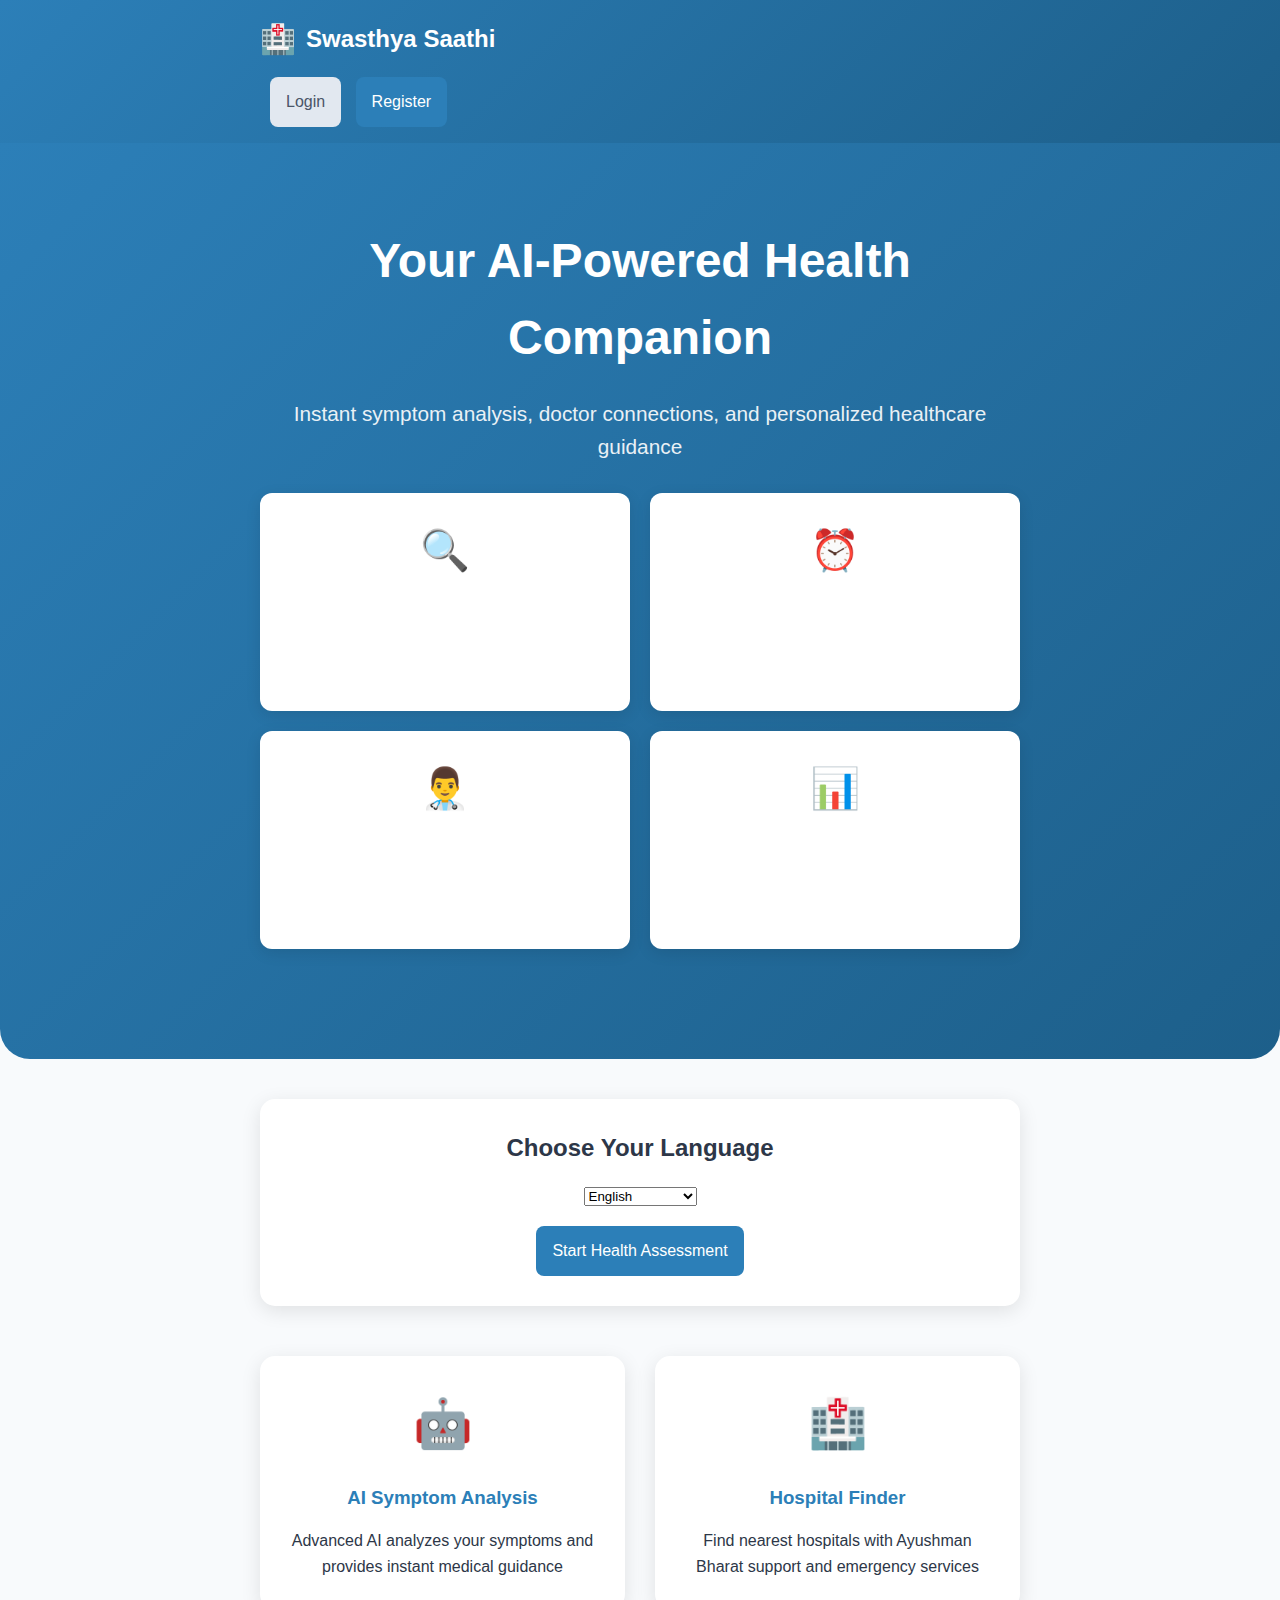
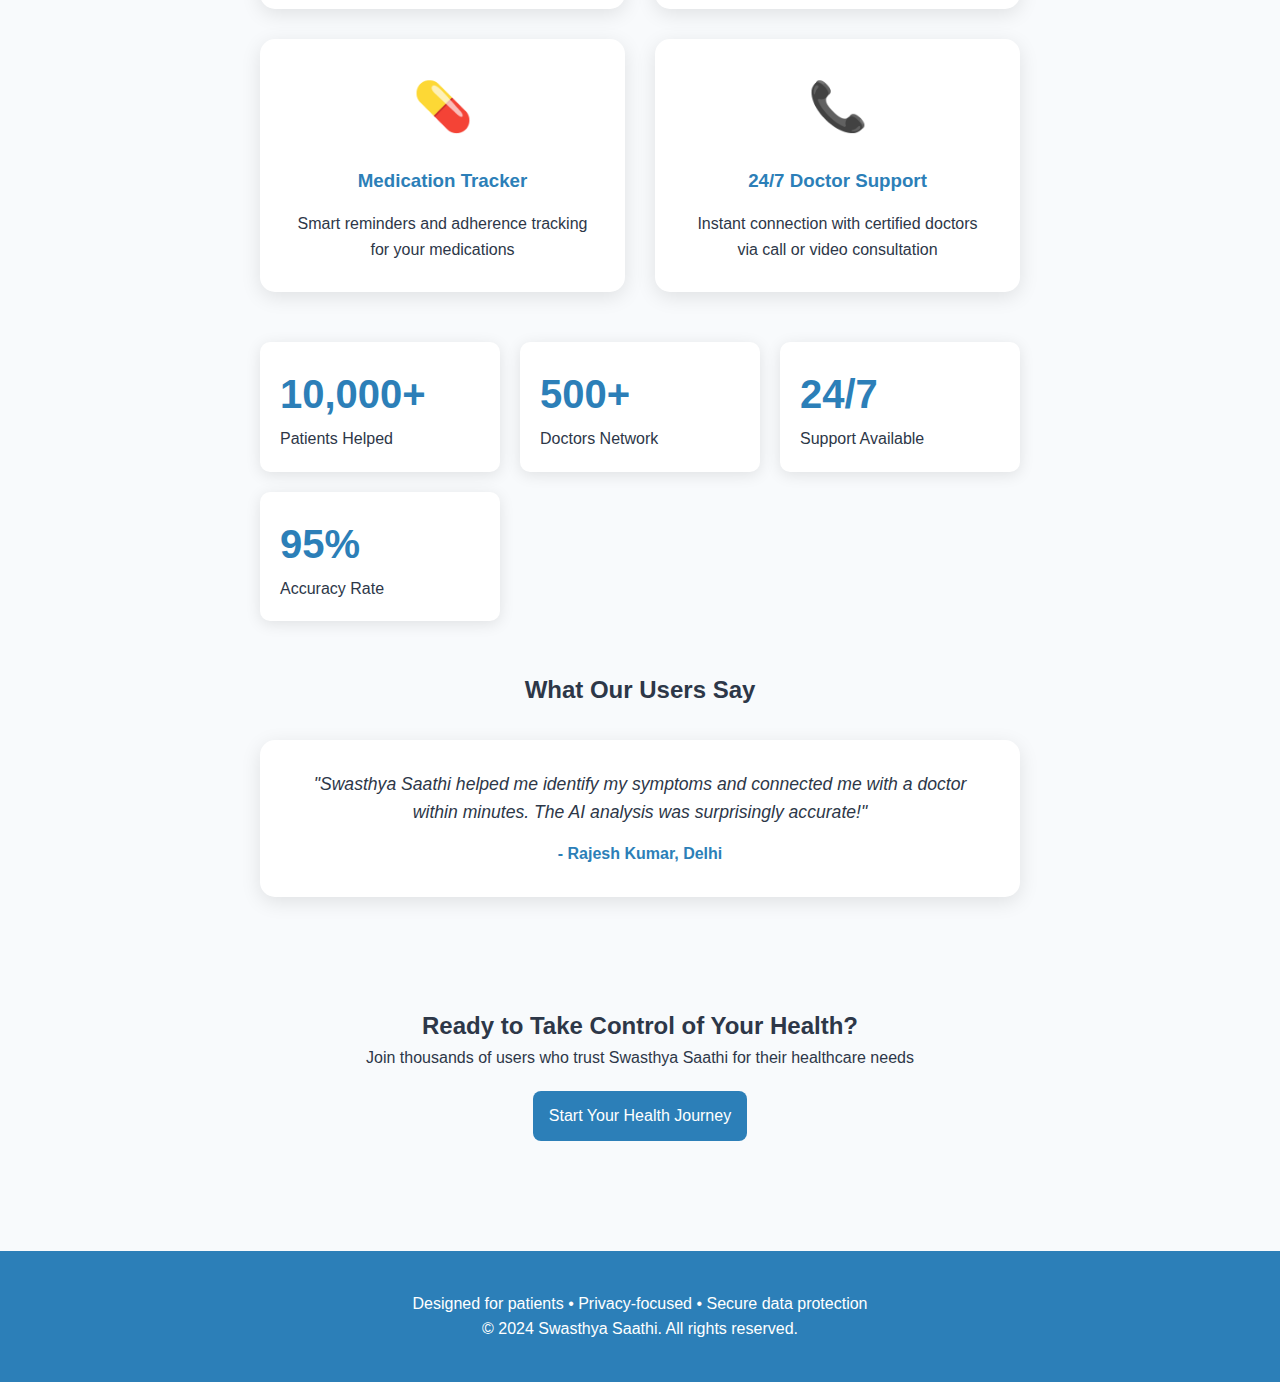
<file: frontend/index.html>
<!DOCTYPE html>
<html lang="en">
<head>
    <meta charset="UTF-8">
    <meta name="viewport" content="width=device-width, initial-scale=1.0">
    <title>Swasthya Saathi - AI Healthcare Assistant</title>
    <link rel="stylesheet" href="css/style.css">
    <style>
        /* Additional Styles for Landing Page */
        .hero {
            background: linear-gradient(135deg, #2c7fb8 0%, #1d5f8a 100%);
            color: white;
            padding: 80px 0;
            text-align: center;
            border-radius: 0 0 30px 30px;
            margin-bottom: 40px;
        }
        
        .hero h1 {
            font-size: 3rem;
            margin-bottom: 20px;
            font-weight: 700;
        }
        
        .hero p {
            font-size: 1.3rem;
            margin-bottom: 30px;
            opacity: 0.9;
        }
        
        .features {
            display: grid;
            grid-template-columns: repeat(auto-fit, minmax(300px, 1fr));
            gap: 30px;
            margin: 50px 0;
        }
        
        .feature-card {
            background: white;
            padding: 30px;
            border-radius: 15px;
            box-shadow: 0 5px 20px rgba(0,0,0,0.1);
            text-align: center;
            transition: transform 0.3s;
        }
        
        .feature-card:hover {
            transform: translateY(-5px);
        }
        
        .feature-icon {
            font-size: 3rem;
            margin-bottom: 20px;
        }
        
        .feature-card h3 {
            color: #2c7fb8;
            margin-bottom: 15px;
        }
        
        .cta-section {
            background: #f8fafc;
            padding: 60px 0;
            text-align: center;
            border-radius: 20px;
            margin: 50px 0;
        }
        
        .stats {
            display: grid;
            grid-template-columns: repeat(auto-fit, minmax(200px, 1fr));
            gap: 20px;
            margin: 40px 0;
        }
        
        .stat-card {
            background: white;
            padding: 20px;
            border-radius: 10px;
            box-shadow: 0 3px 15px rgba(0,0,0,0.1);
        }
        
        .stat-number {
            font-size: 2.5rem;
            font-weight: bold;
            color: #2c7fb8;
        }
        
        .user-actions {
            display: grid;
            grid-template-columns: repeat(auto-fit, minmax(250px, 1fr));
            gap: 20px;
            margin: 30px 0;
        }
        
        .action-card {
            background: white;
            padding: 25px;
            border-radius: 12px;
            box-shadow: 0 4px 15px rgba(0,0,0,0.1);
            text-align: center;
            cursor: pointer;
            transition: all 0.3s;
        }
        
        .action-card:hover {
            background: #2c7fb8;
            color: white;
            transform: translateY(-3px);
        }
        
        .action-card:hover h4 {
            color: white;
        }
        
        .action-icon {
            font-size: 2.5rem;
            margin-bottom: 15px;
        }
        
        .language-selector {
            background: white;
            padding: 30px;
            border-radius: 15px;
            box-shadow: 0 5px 20px rgba(0,0,0,0.1);
            margin: 30px 0;
        }
        
        .testimonial {
            background: white;
            padding: 30px;
            border-radius: 15px;
            box-shadow: 0 5px 20px rgba(0,0,0,0.1);
            margin: 20px 0;
            text-align: center;
        }
        
        .testimonial-text {
            font-style: italic;
            font-size: 1.1rem;
            margin-bottom: 15px;
        }
        
        .user-info {
            font-weight: bold;
            color: #2c7fb8;
        }
    </style>
</head>
<body>
    <header>
        <div class="container">
            <div class="logo">
                <span class="logo-icon">🏥</span>
                <span>Swasthya Saathi</span>
            </div>
            <nav style="margin-top: 15px;">
                <button onclick="showLogin()" class="btn secondary-btn" style="margin: 0 10px;">Login</button>
                <button onclick="showRegister()" class="btn primary-btn">Register</button>
            </nav>
        </div>
    </header>

    <section class="hero">
        <div class="container">
            <h1>Your AI-Powered Health Companion</h1>
            <p>Instant symptom analysis, doctor connections, and personalized healthcare guidance</p>
            <div class="user-actions">
                <div class="action-card" onclick="startSymptomCheck()">
                    <div class="action-icon">🔍</div>
                    <h4>Symptom Checker</h4>
                    <p>AI-powered symptom analysis</p>
                </div>
                <div class="action-card" onclick="showMedicationReminder()">
                    <div class="action-icon">⏰</div>
                    <h4>Medication Reminder</h4>
                    <p>Never miss your medicine</p>
                </div>
                <div class="action-card" onclick="showDoctorConsult()">
                    <div class="action-icon">👨‍⚕️</div>
                    <h4>Doctor Consultation</h4>
                    <p>Connect with healthcare experts</p>
                </div>
                <div class="action-card" onclick="showDashboard()">
                    <div class="action-icon" onclick="showDashboard()">📊</div>
                    <h4>Health Dashboard</h4>
                    <p>Track your medical history</p>
                </div>
            </div>
        </div>
    </section>

    <div class="container">
        <!-- Language Selection -->
        <section class="language-selector">
            <h2 style="text-align: center; margin-bottom: 20px;">Choose Your Language</h2>
            <select id="languageSelect" style="margin: 0 auto 20px; display: block; max-width: 300px;">
                <option value="en">English</option>
                <option value="hi">Hindi (हिन्दी)</option>
                <option value="ta">Tamil (தமிழ்)</option>
                <option value="te">Telugu (తెలుగు)</option>
                <option value="bn">Bengali (বাংলা)</option>
            </select>
            <button class="btn primary-btn" id="startBtn" style="margin: 0 auto; display: block; max-width: 300px;">
                Start Health Assessment
            </button>
        </section>

        <!-- Features Section -->
        <section class="features">
            <div class="feature-card">
                <div class="feature-icon">🤖</div>
                <h3>AI Symptom Analysis</h3>
                <p>Advanced AI analyzes your symptoms and provides instant medical guidance</p>
            </div>
            <div class="feature-card">
                <div class="feature-icon">🏥</div>
                <h3>Hospital Finder</h3>
                <p>Find nearest hospitals with Ayushman Bharat support and emergency services</p>
            </div>
            <div class="feature-card">
                <div class="feature-icon">💊</div>
                <h3>Medication Tracker</h3>
                <p>Smart reminders and adherence tracking for your medications</p>
            </div>
            <div class="feature-card">
                <div class="feature-icon">📞</div>
                <h3>24/7 Doctor Support</h3>
                <p>Instant connection with certified doctors via call or video consultation</p>
            </div>
        </section>

        <!-- Statistics -->
        <div class="stats">
            <div class="stat-card">
                <div class="stat-number">10,000+</div>
                <div>Patients Helped</div>
            </div>
            <div class="stat-card">
                <div class="stat-number">500+</div>
                <div>Doctors Network</div>
            </div>
            <div class="stat-card">
                <div class="stat-number">24/7</div>
                <div>Support Available</div>
            </div>
            <div class="stat-card">
                <div class="stat-number">95%</div>
                <div>Accuracy Rate</div>
            </div>
        </div>

        <!-- Testimonials -->
        <h2 style="text-align: center; margin: 50px 0 30px;">What Our Users Say</h2>
        <div class="testimonial">
            <div class="testimonial-text">
                "Swasthya Saathi helped me identify my symptoms and connected me with a doctor within minutes. The AI analysis was surprisingly accurate!"
            </div>
            <div class="user-info">- Rajesh Kumar, Delhi</div>
        </div>

        <!-- CTA Section -->
        <section class="cta-section">
            <h2>Ready to Take Control of Your Health?</h2>
            <p>Join thousands of users who trust Swasthya Saathi for their healthcare needs</p>
            <button class="btn primary-btn" onclick="startSymptomCheck()" style="margin-top: 20px;">
                Start Your Health Journey
            </button>
        </section>
    </div>

    <!-- Medication Reminder Modal -->
<div id="medicationModal" class="modal hidden">
    <div class="modal-content">
        <span class="close" onclick="closeModal('medicationModal')">&times;</span>
        <h2>💊 Medication Reminder Setup</h2>
        <p style="color: #666; margin-bottom: 20px;">Set reminders and receive SMS notifications</p>
        
        <div id="medicationForm">
            <!-- Medicine Details -->
            <div class="form-section">
                <h4>Medicine Details</h4>
                <input type="text" id="medName" placeholder="Medicine Name (e.g., Paracetamol)" class="form-input" required>
                <input type="text" id="medDosage" placeholder="Dosage (e.g., 500mg, 1 tablet)" class="form-input" required>
                <select id="medFrequency" class="form-input" required>
                    <option value="">Select Frequency</option>
                    <option value="once_daily">Once Daily</option>
                    <option value="twice_daily">Twice Daily (Morning & Evening)</option>
                    <option value="thrice_daily">Thrice Daily (Morning, Afternoon, Evening)</option>
                    <option value="weekly">Weekly</option>
                    <option value="custom">Custom Schedule</option>
                </select>
                
                <div id="timeInputs">
                    <!-- Time inputs will be dynamically added based on frequency -->
                </div>
            </div>

            <!-- Phone Numbers for Notifications -->
            <div class="form-section">
                <h4>📱 SMS Notification Numbers</h4>
                <p style="font-size: 0.9rem; color: #666; margin-bottom: 10px;">
                    We'll send reminder SMS to these numbers
                </p>
                
                <input type="tel" id="patientPhone" placeholder="Your phone number (+91XXXXXXXXXX)" class="form-input" required>
                <input type="tel" id="guardianPhone" placeholder="Parent/Guardian phone number (optional)" class="form-input">
                
                <div style="display: flex; align-items: center; margin: 10px 0;">
                    <input type="checkbox" id="sendTestSms" style="margin-right: 10px;">
                    <label for="sendTestSms">Send test SMS now to verify</label>
                </div>
            </div>

            <button onclick="setMedicationReminder()" class="btn primary-btn" style="width: 100%; margin-top: 20px;">
                💊 Set Reminder & Enable SMS
            </button>
        </div>
        
        <div id="activeReminders" style="margin-top: 30px;"></div>
    </div>
</div>
    <!-- Login Modal -->
    <div id="loginModal" class="modal hidden">
        <div class="modal-content">
            <span class="close" onclick="closeModal('loginModal')">&times;</span>
            <h2>🔐 Login to Your Account</h2>
            <input type="email" id="loginEmail" placeholder="Email" class="form-input">
            <input type="password" id="loginPassword" placeholder="Password" class="form-input">
            <button onclick="loginUser()" class="btn primary-btn">Login</button>
            <p style="text-align: center; margin-top: 15px;">
                Don't have an account? <a href="#" onclick="showRegister()" style="color: #2c7fb8;">Register here</a>
            </p>
        </div>
    </div>

    <!-- Register Modal -->
    <div id="registerModal" class="modal hidden">
        <div class="modal-content">
            <span class="close" onclick="closeModal('registerModal')">&times;</span>
            <h2>👤 Create New Account</h2>
            <input type="text" id="regName" placeholder="Full Name" class="form-input">
            <input type="email" id="regEmail" placeholder="Email" class="form-input">
            <input type="tel" id="regPhone" placeholder="Phone Number" class="form-input">
            <input type="password" id="regPassword" placeholder="Password" class="form-input">
            <input type="password" id="regConfirmPassword" placeholder="Confirm Password" class="form-input">
            <button onclick="registerUser()" class="btn primary-btn">Create Account</button>
        </div>
    </div>

    <footer style="text-align: center; padding: 40px 0; background: #2c7fb8; color: white; margin-top: 50px;">
        <div class="container">
            <p>Designed for patients • Privacy-focused • Secure data protection</p>
            <p>© 2024 Swasthya Saathi. All rights reserved.</p>
        </div>
    </footer>

    <script>
        // Language and Navigation
        document.getElementById('startBtn').addEventListener('click', function() {
            const selectedLanguage = document.getElementById('languageSelect').value;
            localStorage.setItem('preferredLanguage', selectedLanguage);
            window.location.href = 'symptoms.html';
        });

        function startSymptomCheck() {
            const selectedLanguage = document.getElementById('languageSelect').value;
            localStorage.setItem('preferredLanguage', selectedLanguage);
            window.location.href = 'symptoms.html';
        }

        // Modal Functions
        function showMedicationReminder() {
            document.getElementById('medicationModal').classList.remove('hidden');
            loadActiveReminders();
        }

        function showLogin() {
            document.getElementById('loginModal').classList.remove('hidden');
        }

        function showRegister() {
            document.getElementById('registerModal').classList.remove('hidden');
        }

        function closeModal(modalId) {
    const modal = document.getElementById(modalId);
    if (modal) {
        modal.classList.add('hidden');
        // Optional: Remove modal from DOM after hiding
        setTimeout(() => {
            if (modal.parentElement) {
                modal.remove();
            }
        }, 300);
    }
}

        function showDoctorConsult() {
            alert('Doctor consultation feature will be available after login.');
            showLogin();
        }

        function showHealthRecords() {
            alert('Health dashboard will be available after login.');
            showLogin();
        }

        // Enhanced medication reminder functions
function setupMedicationForm() {
    const frequencySelect = document.getElementById('medFrequency');
    const timeInputs = document.getElementById('timeInputs');
    
    frequencySelect.addEventListener('change', function() {
        updateTimeInputs(this.value);
    });
    
    // Initialize with default time inputs
    updateTimeInputs('once_daily');
}

function updateTimeInputs(frequency) {
    const timeInputs = document.getElementById('timeInputs');
    let html = '<h4>⏰ Reminder Times</h4>';
    
    switch(frequency) {
        case 'once_daily':
            html += `
                <input type="time" id="medTime1" class="form-input" value="09:00" required>
            `;
            break;
        case 'twice_daily':
            html += `
                <div class="time-input-group">
                    <input type="time" id="medTime1" class="form-input" value="09:00" placeholder="Morning time" required>
                </div>
                <div class="time-input-group">
                    <input type="time" id="medTime2" class="form-input" value="21:00" placeholder="Evening time" required>
                </div>
            `;
            break;
        case 'thrice_daily':
            html += `
                <div class="time-input-group">
                    <input type="time" id="medTime1" class="form-input" value="08:00" placeholder="Morning time" required>
                </div>
                <div class="time-input-group">
                    <input type="time" id="medTime2" class="form-input" value="14:00" placeholder="Afternoon time" required>
                </div>
                <div class="time-input-group">
                    <input type="time" id="medTime3" class="form-input" value="20:00" placeholder="Evening time" required>
                </div>
            `;
            break;
        case 'weekly':
            html += `
                <select id="medDay" class="form-input" required>
                    <option value="monday">Monday</option>
                    <option value="tuesday">Tuesday</option>
                    <option value="wednesday">Wednesday</option>
                    <option value="thursday">Thursday</option>
                    <option value="friday">Friday</option>
                    <option value="saturday">Saturday</option>
                    <option value="sunday">Sunday</option>
                </select>
                <input type="time" id="medTime1" class="form-input" value="09:00" required>
            `;
            break;
    }
    
    timeInputs.innerHTML = html;
}

async function setMedicationReminder() {
    const name = document.getElementById('medName').value;
    const dosage = document.getElementById('medDosage').value;
    const frequency = document.getElementById('medFrequency').value;
    const patientPhone = document.getElementById('patientPhone').value;
    const guardianPhone = document.getElementById('guardianPhone').value;
    const sendTestSms = document.getElementById('sendTestSms').checked;

    // Basic validation
    if (!name || !dosage || !frequency || !patientPhone) {
        alert('Please fill all required fields');
        return;
    }

    // Phone validation
    if (!isValidPhoneNumber(patientPhone)) {
        alert('Please enter a valid phone number (include country code, e.g., +91XXXXXXXXXX)');
        return;
    }

    if (guardianPhone && !isValidPhoneNumber(guardianPhone)) {
        alert('Please enter a valid guardian phone number');
        return;
    }

    // Get times based on frequency
    const times = getReminderTimes(frequency);

    const reminder = {
        id: Date.now(),
        name,
        dosage,
        frequency,
        times,
        patientPhone: formatPhoneNumber(patientPhone),
        guardianPhone: guardianPhone ? formatPhoneNumber(guardianPhone) : null,
        active: true
    };

    try {
        // ✅ FIXED: Get existing array and push new reminder
        let reminders = JSON.parse(localStorage.getItem('medicationReminders') || '[]');
        reminders.push(reminder); // This should work now
        localStorage.setItem('medicationReminders', JSON.stringify(reminders)); // Store the array

        // Send test SMS if requested
        if (sendTestSms) {
            await sendTestReminderSMS(reminder);
        }

        // Show success message
        showReminderSuccess(reminder);
        
        // Reload reminders list
        loadActiveReminders();
        
        // Clear form
        document.getElementById('medName').value = '';
        document.getElementById('medDosage').value = '';
        document.getElementById('patientPhone').value = '';
        document.getElementById('guardianPhone').value = '';
        document.getElementById('sendTestSms').checked = false;
        updateTimeInputs('once_daily');
        
    } catch (error) {
        console.error('Error details:', error);
        alert('Error setting reminder: ' + error.message);
    }
}
function getReminderTimes(frequency) {
    const times = [];
    
    switch(frequency) {
        case 'once_daily':
            times.push(document.getElementById('medTime1').value);
            break;
        case 'twice_daily':
            times.push(document.getElementById('medTime1').value);
            times.push(document.getElementById('medTime2').value);
            break;
        case 'thrice_daily':
            times.push(document.getElementById('medTime1').value);
            times.push(document.getElementById('medTime2').value);
            times.push(document.getElementById('medTime3').value);
            break;
        case 'weekly':
            const day = document.getElementById('medDay').value;
            const time = document.getElementById('medTime1').value;
            times.push(`${day} at ${time}`);
            break;
    }
    
    return times;
}
const BACKEND_URL = 'http://localhost:5000'; // Make sure this matches your Flask server

async function sendSMS(phoneNumber, message) {
    try {
        console.log(`📱 Attempting to send SMS to: ${phoneNumber}`);
        console.log(`💬 Message: ${message}`);
        
        const response = await fetch(`${BACKEND_URL}/api/send-sms`, {
            method: 'POST',
            headers: {
                'Content-Type': 'application/json',
            },
            body: JSON.stringify({
                to: phoneNumber,
                message: message
            })
        });

        if (!response.ok) {
            throw new Error(`HTTP error! status: ${response.status}`);
        }

        const result = await response.json();
        console.log('📱 SMS API Response:', result);
        
        if (result.success) {
            if (result.demo_mode) {
                console.log('📱 Demo mode - SMS would be sent to:', phoneNumber);
                // Show demo success message
                alert(`📱 Demo: SMS would be sent to ${phoneNumber}\n\nMessage: ${message}`);
            } else {
                console.log(`✅ Real SMS sent to ${phoneNumber}`);
            }
            return true;
        } else {
            console.log('❌ SMS failed:', result.error);
            // Even if SMS fails, we'll consider it successful for demo
            alert(`📱 Demo: SMS would be sent to ${phoneNumber}\n\nMessage: ${message}`);
            return true;
        }
    } catch (error) {
        console.log('❌ SMS sending error:', error);
        // For demo purposes, show what would happen
        alert(`📱 Demo: SMS would be sent to ${phoneNumber}\n\nMessage: ${message}`);
        return true;
    }
}

// Add the missing sendTestReminderSMS function
async function sendTestReminderSMS(reminder) {
    const message = `💊 Swasthya Saathi Test: Reminder set for ${reminder.name} (${reminder.dosage}) ${getFrequencyText(reminder.frequency)} at ${reminder.times.join(', ')}. This is a test message.`;
    
    console.log('🔄 Sending test reminder SMS...');
    
    // Send to patient
    await sendSMS(reminder.patientPhone, message);
    
    // Send to guardian if provided
    if (reminder.guardianPhone) {
        const guardianMessage = `👨‍👩‍👧‍👦 Swasthya Saathi: You are registered as guardian for medication reminders. ${reminder.name} reminders will be sent at ${reminder.times.join(', ')}.`;
        await sendSMS(reminder.guardianPhone, guardianMessage);
    }
    
    console.log('✅ Test reminder SMS process completed');
}
function getFrequencyText(frequency) {
    const frequencyMap = {
        'once_daily': 'once daily',
        'twice_daily': 'twice daily',
        'thrice_daily': 'thrice daily',
        'weekly': 'weekly'
    };
    return frequencyMap[frequency] || frequency;
}

function showReminderSuccess(reminder) {
    const successHTML = `
        <div class="phone-number-display">
            <h4>✅ Reminder Set Successfully!</h4>
            <p><strong>Medicine:</strong> ${reminder.name} - ${reminder.dosage}</p>
            <p><strong>Schedule:</strong> ${getFrequencyText(reminder.frequency)} at ${reminder.times.join(', ')}</p>
            <p><strong>SMS will be sent to:</strong></p>
            <ul>
                <li>📱 Patient: ${reminder.patientPhone}</li>
                ${reminder.guardianPhone ? `<li>👨‍👩‍👧‍👦 Guardian: ${reminder.guardianPhone}</li>` : ''}
            </ul>
        </div>
    `;
    
    // Show success message
    alert('Medication reminder set successfully! SMS notifications are enabled.');
    
    // You can also display this in the modal if preferred
    document.getElementById('activeReminders').insertAdjacentHTML('afterbegin', successHTML);
}

// Utility functions
function isValidPhoneNumber(phone) {
    // Basic international phone validation
    const phoneRegex = /^\+[1-9]\d{1,14}$/;
    return phoneRegex.test(phone);
}

function formatPhoneNumber(phone) {
    // Ensure phone starts with +
    return phone.startsWith('+') ? phone : `+${phone.replace(/\D/g, '')}`;
}

// Updated loadActiveReminders function
function loadActiveReminders() {
    const reminders = JSON.parse(localStorage.getItem('medicationReminders') || '[]');
    const container = document.getElementById('activeReminders');
    
    console.log('Loading reminders:', reminders); // Debug log
    
    if (!Array.isArray(reminders) || reminders.length === 0) {
        container.innerHTML = '<p>No active reminders. Set your first reminder above!</p>';
        return;
    }

    container.innerHTML = '<h3>💊 Active Reminders:</h3>' + reminders.map(reminder => `
        <div class="reminder-item" style="border: 1px solid #ddd; padding: 15px; margin: 10px 0; border-radius: 5px; background: white;">
            <strong>${reminder.name}</strong> - ${reminder.dosage}<br>
            <small>${getFrequencyText(reminder.frequency)} at ${reminder.times.join(', ')}</small><br>
            <small>📱 Patient: ${reminder.patientPhone}</small>
            ${reminder.guardianPhone ? `<br><small>👨‍👩‍👧‍👦 Guardian: ${reminder.guardianPhone}</small>` : ''}
            <div style="margin-top: 10px;">
                <button onclick="sendTestReminder(${reminder.id})" class="action-btn call-btn" style="padding: 5px 10px; font-size: 0.8rem;">
                    📱 Test SMS
                </button>
                <button onclick="deleteReminder(${reminder.id})" class="action-btn emergency-btn" style="padding: 5px 10px; font-size: 0.8rem; background: #e74c3c;">
                    🗑️ Delete
                </button>
            </div>
        </div>
    `).join('');
}
// Test function for specific reminder
async function sendTestReminder(reminderId) {
    const reminders = JSON.parse(localStorage.getItem('medicationReminders') || '[]');
    const reminder = reminders.find(r => r.id === reminderId);
    
    if (reminder) {
        await sendTestReminderSMS(reminder);
        alert('Test SMS sent to both numbers!');
    }
}

// Initialize form when modal opens
function showMedicationReminder() {
    document.getElementById('medicationModal').classList.remove('hidden');
    setupMedicationForm();
    loadActiveReminders();
}
        // Enhanced Authentication Functions
function loginUser() {
    const email = document.getElementById('loginEmail').value;
    const password = document.getElementById('loginPassword').value;
    
    if (email && password) {
        // Store user data
        localStorage.setItem('userLoggedIn', 'true');
        localStorage.setItem('userEmail', email);
        localStorage.setItem('userName', email.split('@')[0]); // Use email prefix as name
        
        // Update UI
        updateUserInterface();
        
        alert('Login successful! Welcome back.');
        closeModal('loginModal');
        
        // Clear form
        document.getElementById('loginEmail').value = '';
        document.getElementById('loginPassword').value = '';
    } else {
        alert('Please enter email and password');
    }
}

function registerUser() {
    const name = document.getElementById('regName').value;
    const email = document.getElementById('regEmail').value;
    const phone = document.getElementById('regPhone').value;
    const password = document.getElementById('regPassword').value;
    const confirmPassword = document.getElementById('regConfirmPassword').value;
    
    if (password !== confirmPassword) {
        alert('Passwords do not match');
        return;
    }
    
    if (name && email && phone && password) {
        // Store user data
        localStorage.setItem('userLoggedIn', 'true');
        localStorage.setItem('userEmail', email);
        localStorage.setItem('userName', name);
        localStorage.setItem('userPhone', phone);
        
        // Update UI
        updateUserInterface();
        
        alert('Registration successful! Welcome to Swasthya Saathi.');
        closeModal('registerModal');
        
        // Clear form
        document.getElementById('regName').value = '';
        document.getElementById('regEmail').value = '';
        document.getElementById('regPhone').value = '';
        document.getElementById('regPassword').value = '';
        document.getElementById('regConfirmPassword').value = '';
    } else {
        alert('Please fill all fields');
    }
}

// Function to update UI based on login status
function updateUserInterface() {
    const nav = document.querySelector('nav');
    const userName = localStorage.getItem('userName') || 'User';
    
    if (localStorage.getItem('userLoggedIn') === 'true') {
        nav.innerHTML = `
            <span style="color: white; margin-right: 15px;">Welcome, ${userName}!</span>
            <button onclick="showDashboard()" class="btn primary-btn" style="margin: 0 5px;">Dashboard</button>
            <button onclick="logout()" class="btn secondary-btn" style="margin: 0 5px;">Logout</button>
        `;
    } else {
        nav.innerHTML = `
            <button onclick="showLogin()" class="btn secondary-btn" style="margin: 0 10px;">Login</button>
            <button onclick="showRegister()" class="btn primary-btn">Register</button>
        `;
    }
}

// Check login status when page loads
document.addEventListener('DOMContentLoaded', function() {
    updateUserInterface();
});

function showDashboard() {
    if (localStorage.getItem('userLoggedIn') !== 'true') {
        alert('Please login to access your dashboard.');
        showLogin();
        return;
    }
    
    // Create a simple dashboard modal
    const dashboardHTML = `
        <div class="modal" id="dashboardModal">
            <div class="modal-content large"> <!-- Added 'large' class -->
                <span class="close" onclick="closeModal('dashboardModal')">&times;</span>
                <h2>👤 Your Health Dashboard</h2>
                <p>Welcome back, ${localStorage.getItem('userName') || 'User'}!</p>
                
                <div class="dashboard-stats" style="display: grid; grid-template-columns: repeat(auto-fit, minmax(150px, 1fr)); gap: 15px; margin: 20px 0;">
                    <div class="stat-card" style="background: #e3f2fd; padding: 15px; border-radius: 10px; text-align: center;">
                        <div style="font-size: 2rem;">📊</div>
                        <div style="font-weight: bold;">Health Reports</div>
                        <div style="font-size: 0.9rem; color: #666;">View your history</div>
                    </div>
                    <div class="stat-card" style="background: #e8f5e8; padding: 15px; border-radius: 10px; text-align: center;">
                        <div style="font-size: 2rem;">💊</div>
                        <div style="font-weight: bold;">Medication</div>
                        <div style="font-size: 0.9rem; color: #666;">Manage reminders</div>
                    </div>
                    <div class="stat-card" style="background: #fff3e0; padding: 15px; border-radius: 10px; text-align: center;">
                        <div style="font-size: 2rem;">👨‍⚕️</div>
                        <div style="font-weight: bold;">Consultations</div>
                        <div style="font-size: 0.9rem; color: #666;">Doctor visits</div>
                    </div>
                    <div class="stat-card" style="background: #fce4ec; padding: 15px; border-radius: 10px; text-align: center;">
                        <div style="font-size: 2rem;">🏥</div>
                        <div style="font-weight: bold;">Hospitals</div>
                        <div style="font-size: 0.9rem; color: #666;">Saved locations</div>
                    </div>
                </div>
                
                <div class="dashboard-sections">
                    <!-- Recent Activity -->
                    <div class="dashboard-section" style="background: #f8fafc; padding: 20px; border-radius: 10px; margin: 15px 0;">
                        <h3>📈 Recent Health Activity</h3>
                        <div id="recentActivity">
                            <p>No recent activity yet. Start by analyzing your symptoms!</p>
                        </div>
                    </div>
                    
                    <!-- Quick Actions -->
                    <div class="dashboard-section" style="background: #f8fafc; padding: 20px; border-radius: 10px; margin: 15px 0;">
                        <h3>⚡ Quick Actions</h3>
                        <div style="display: grid; grid-template-columns: repeat(auto-fit, minmax(200px, 1fr)); gap: 10px;">
                            <button onclick="startSymptomCheck(); closeModal('dashboardModal');" class="btn primary-btn" style="padding: 10px;">
                                🔍 Symptom Check
                            </button>
                            <button onclick="showMedicationReminder(); closeModal('dashboardModal');" class="btn primary-btn" style="padding: 10px;">
                                💊 Set Reminder
                            </button>
                            <button onclick="showDoctorConsult(); closeModal('dashboardModal');" class="btn primary-btn" style="padding: 10px;">
                                👨‍⚕️ Consult Doctor
                            </button>
                            <button onclick="showHealthRecords(); closeModal('dashboardModal');" class="btn primary-btn" style="padding: 10px;">
    📋 Health Records
</button>
                        </div>
                    </div>
                    
                    <!-- Medication Reminders -->
                    <div class="dashboard-section" style="background: #f8fafc; padding: 20px; border-radius: 10px; margin: 15px 0;">
                        <h3>⏰ Active Medication Reminders</h3>
                        <div id="dashboardReminders">
                            <!-- Will be populated by loadDashboardReminders -->
                        </div>
                    </div>
                </div>
            </div>
        </div>
    `;
    
    // Remove existing dashboard modal if any
    const existingModal = document.getElementById('dashboardModal');
    if (existingModal) {
        existingModal.remove();
    }
    
    // Add new modal to body
    document.body.insertAdjacentHTML('beforeend', dashboardHTML);
    
    // Load dashboard data
    loadDashboardReminders();
    loadRecentActivity();
    
    // Show the modal
    document.getElementById('dashboardModal').classList.remove('hidden');
}

function showDoctorConsult() {
    if (localStorage.getItem('userLoggedIn') !== 'true') {
        alert('Please login to book doctor consultation.');
        showLogin();
        return;
    }
    
    const consultationHTML = `
        <div class="modal" id="consultationModal">
            <div class="modal-content" style="max-width: 600px;">
                <span class="close" onclick="closeModal('consultationModal')">&times;</span>
                <h2>👨‍⚕️ Book Doctor Consultation</h2>
                <p>Hello ${localStorage.getItem('userName')}, choose your consultation type:</p>
                
                <div style="display: grid; gap: 15px; margin: 20px 0;">
                    <div class="consultation-option" style="border: 2px solid #2c7fb8; padding: 20px; border-radius: 10px; text-align: center; cursor: pointer;" 
                         onclick="bookConsultation('video')">
                        <div style="font-size: 3rem;">🎥</div>
                        <h3>Video Consultation</h3>
                        <p>Face-to-face online consultation</p>
                        <div style="color: #27ae60; font-weight: bold;">Available Now</div>
                    </div>
                    
                    <div class="consultation-option" style="border: 2px solid #2c7fb8; padding: 20px; border-radius: 10px; text-align: center; cursor: pointer;" 
                         onclick="bookConsultation('voice')">
                        <div style="font-size: 3rem;">📞</div>
                        <h3>Voice Call</h3>
                        <p>Telephone consultation with doctor</p>
                        <div style="color: #27ae60; font-weight: bold;">Available Now</div>
                    </div>
                    
                    <div class="consultation-option" style="border: 2px solid #2c7fb8; padding: 20px; border-radius: 10px; text-align: center; cursor: pointer;" 
                         onclick="bookConsultation('chat')">
                        <div style="font-size: 3rem;">💬</div>
                        <h3>Chat Consultation</h3>
                        <p>Text-based consultation</p>
                        <div style="color: #27ae60; font-weight: bold;">Available 24/7</div>
                    </div>
                </div>
            </div>
        </div>
    `;
    
    // Remove existing modal if any
    const existingModal = document.getElementById('consultationModal');
    if (existingModal) {
        existingModal.remove();
    }
    
    // Add new modal to body
    document.body.insertAdjacentHTML('beforeend', consultationHTML);
    document.getElementById('consultationModal').classList.remove('hidden');
}

function showHealthRecords() {
    if (localStorage.getItem('userLoggedIn') !== 'true') {
        alert('Please login to view health records.');
        showLogin();
        return;
    }
    
    alert(`🏥 Health Records for ${localStorage.getItem('userName')}\n\nThis would show:\n- Medical history\n- Previous consultations\n- Lab reports\n- Prescriptions\n\nFeature coming soon!`);
}

function bookConsultation(type) {
    const consultationTypes = {
        'video': 'Video Consultation',
        'voice': 'Voice Call', 
        'chat': 'Chat Consultation'
    };
    
    alert(`✅ ${consultationTypes[type]} Booked!\n\nYou will receive a confirmation SMS shortly.\nA doctor will connect with you within 15 minutes.`);
    closeModal('consultationModal');
}

// Dashboard data loading functions
function loadDashboardReminders() {
    const reminders = JSON.parse(localStorage.getItem('medicationReminders') || '[]');
    const container = document.getElementById('dashboardReminders');
    
    if (reminders.length === 0) {
        container.innerHTML = '<p>No active medication reminders. <button onclick="showMedicationReminder(); closeModal(\'dashboardModal\');" style="background: none; border: none; color: #2c7fb8; cursor: pointer; text-decoration: underline;">Set your first reminder</button></p>';
        return;
    }
    
    container.innerHTML = reminders.slice(0, 3).map(reminder => `
        <div style="background: white; padding: 10px; margin: 5px 0; border-radius: 5px; border-left: 4px solid #2c7fb8;">
            <strong>${reminder.name}</strong> - ${reminder.dosage}<br>
            <small>${getFrequencyText(reminder.frequency)} at ${reminder.times.join(', ')}</small>
        </div>
    `).join('');
    
    if (reminders.length > 3) {
        container.innerHTML += `<p style="text-align: center; margin-top: 10px;"><button onclick="showMedicationReminder(); closeModal('dashboardModal');" class="btn secondary-btn" style="padding: 5px 10px; font-size: 0.8rem;">View All (${reminders.length})</button></p>`;
    }
}

function loadRecentActivity() {
    const triageResult = localStorage.getItem('triageResult');
    const container = document.getElementById('recentActivity');
    
    if (triageResult) {
        const data = JSON.parse(triageResult);
        container.innerHTML = `
            <div style="background: white; padding: 15px; border-radius: 8px;">
                <strong>Last Symptom Check:</strong> ${new Date().toLocaleDateString()}<br>
                <strong>Severity:</strong> ${data.severity}<br>
                <strong>Condition:</strong> ${data.advice.split('.')[0]}<br>
                <button onclick="window.location.href='results.html'" class="btn primary-btn" style="padding: 5px 10px; font-size: 0.8rem; margin-top: 5px;">View Details</button>
            </div>
        `;
    }
}
    </script>

    <style>
        /* Modal Styles */
        .modal {
            position: fixed;
            z-index: 1000;
            left: 0;
            top: 0;
            width: 100%;
            height: 100%;
            background-color: rgba(0,0,0,0.5);
            display: flex;
            justify-content: center;
            align-items: center;
        }

        .modal-content {
            background: white;
            padding: 30px;
            border-radius: 15px;
            width: 90%;
            max-width: 500px;
            position: relative;
        }

        .close {
            position: absolute;
            right: 15px;
            top: 15px;
            font-size: 24px;
            cursor: pointer;
        }

        .form-input {
            width: 100%;
            padding: 12px;
            margin: 10px 0;
            border: 1px solid #ddd;
            border-radius: 5px;
            font-size: 1rem;
        }
    </style>
</body>
</html>
</file>
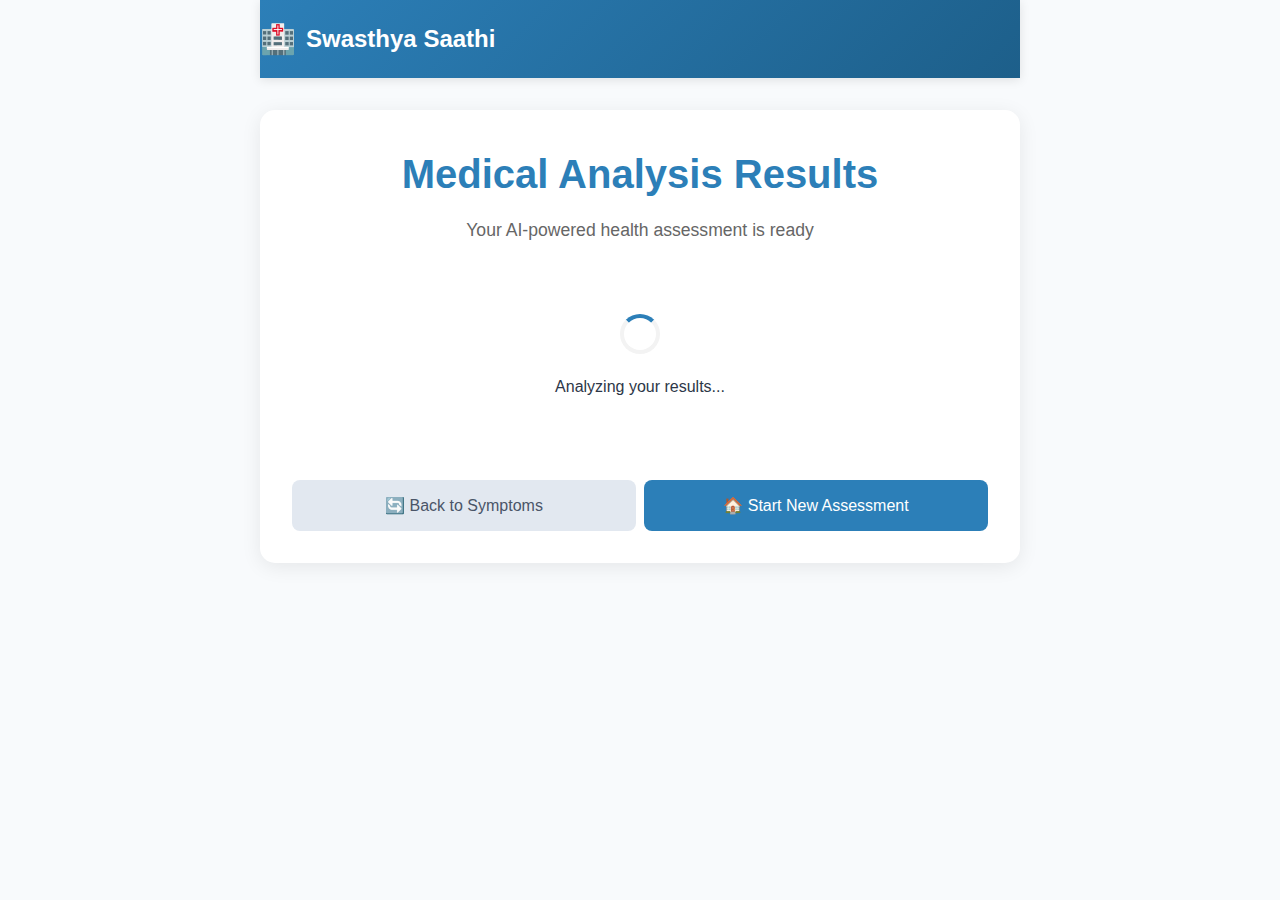
<file: frontend/results.html>
<!DOCTYPE html>
<html lang="en">
<head>
    <meta charset="UTF-8">
    <meta name="viewport" content="width=device-width, initial-scale=1.0">
    <title>Results - Swasthya Saathi</title>
    <link rel="stylesheet" href="css/style.css">
    <style>
        /* Enhanced Results Page Styles */
        .severity-emergency { 
            border-left-color: #e74c3c !important; 
            background: linear-gradient(135deg, #fdf2f2 0%, #fed7d7 100%) !important;
            border-radius: 12px;
            box-shadow: 0 4px 15px rgba(231, 76, 60, 0.1);
        }
        .severity-opd { 
            border-left-color: #f39c12 !important; 
            background: linear-gradient(135deg, #fef9f3 0%, #feebc8 100%) !important;
            border-radius: 12px;
            box-shadow: 0 4px 15px rgba(243, 156, 18, 0.1);
        }
        .severity-selfcare { 
            border-left-color: #27ae60 !important; 
            background: linear-gradient(135deg, #f3faf7 0%, #c6f6d5 100%) !important;
            border-radius: 12px;
            box-shadow: 0 4px 15px rgba(39, 174, 96, 0.1);
        }
        
        .results-header {
            text-align: center;
            margin-bottom: 30px;
        }
        
        .results-header h1 {
            color: #2c7fb8;
            font-size: 2.5rem;
            margin-bottom: 10px;
        }
        
        .results-header p {
            color: #666;
            font-size: 1.1rem;
        }
        
        .hospital-grid {
            display: grid;
            grid-template-columns: repeat(auto-fit, minmax(350px, 1fr));
            gap: 20px;
            margin: 25px 0;
        }
        
        .hospital-card {
            border: 1px solid #e2e8f0;
            padding: 20px;
            border-radius: 12px;
            background: white;
            box-shadow: 0 3px 10px rgba(0,0,0,0.08);
            transition: all 0.3s ease;
            position: relative;
        }
        
        .hospital-card:hover {
            transform: translateY(-5px);
            box-shadow: 0 8px 25px rgba(0,0,0,0.15);
        }
        
        .hospital-card h4 {
            color: #2c7fb8;
            margin-bottom: 12px;
            font-size: 1.3rem;
        }
        
        .hospital-badge {
            position: absolute;
            top: 15px;
            right: 15px;
            background: #2c7fb8;
            color: white;
            padding: 4px 8px;
            border-radius: 20px;
            font-size: 0.7rem;
            font-weight: bold;
        }
        
        .hospital-features {
            display: flex;
            gap: 10px;
            margin: 10px 0;
            flex-wrap: wrap;
        }
        
        .feature-tag {
            background: #e3f2fd;
            color: #1976d2;
            padding: 4px 8px;
            border-radius: 12px;
            font-size: 0.75rem;
            font-weight: 500;
        }
        
        .feature-tag.emergency {
            background: #ffebee;
            color: #c62828;
        }
        
        .feature-tag.ayushman {
            background: #e8f5e8;
            color: #2e7d32;
        }
        
        .action-buttons {
            display: flex;
            gap: 8px;
            margin-top: 15px;
            flex-wrap: wrap;
        }
        
        .action-btn {
            padding: 8px 16px;
            border: none;
            border-radius: 6px;
            cursor: pointer;
            font-size: 0.85rem;
            transition: all 0.3s;
            display: flex;
            align-items: center;
            gap: 5px;
            flex: 1;
            justify-content: center;
            min-width: 120px;
        }
        
        .call-btn {
            background: #27ae60;
            color: white;
        }
        
        .call-btn:hover {
            background: #219653;
            transform: translateY(-2px);
        }
        
        .direction-btn {
            background: #3498db;
            color: white;
        }
        
        .direction-btn:hover {
            background: #2980b9;
            transform: translateY(-2px);
        }
        
        .consult-btn {
            background: #9b59b6;
            color: white;
        }
        
        .consult-btn:hover {
            background: #8e44ad;
            transform: translateY(-2px);
        }
        
        .doctor-consultation {
            background: linear-gradient(135deg, #f8fafc 0%, #e3f2fd 100%);
            padding: 25px;
            border-radius: 15px;
            margin: 30px 0;
            border-left: 4px solid #9b59b6;
            box-shadow: 0 4px 15px rgba(0,0,0,0.1);
        }
        
        .online-doctors {
            display: grid;
            grid-template-columns: repeat(auto-fit, minmax(280px, 1fr));
            gap: 20px;
            margin-top: 20px;
        }
        
        .doctor-card {
            background: white;
            padding: 20px;
            border-radius: 12px;
            border: 1px solid #e2e8f0;
            text-align: center;
            transition: all 0.3s ease;
            box-shadow: 0 3px 10px rgba(0,0,0,0.08);
        }
        
        .doctor-card:hover {
            transform: translateY(-3px);
            box-shadow: 0 6px 20px rgba(0,0,0,0.12);
        }
        
        .specialty-tag {
            background: linear-gradient(135deg, #e1f5fe 0%, #b3e5fc 100%);
            color: #0277bd;
            padding: 6px 12px;
            border-radius: 20px;
            font-size: 0.8rem;
            margin: 8px 0;
            display: inline-block;
            font-weight: 600;
        }
        
        .doctor-rating {
            color: #f39c12;
            font-weight: bold;
            margin: 8px 0;
        }
        
        .ambulance-section {
            background: linear-gradient(135deg, #fff3e0 0%, #ffe0b2 100%);
            padding: 25px;
            border-radius: 15px;
            margin: 30px 0;
            border-left: 4px solid #ff9800;
            text-align: center;
            box-shadow: 0 4px 15px rgba(255, 152, 0, 0.2);
        }
        
        .emergency-btn {
            background: linear-gradient(135deg, #e74c3c 0%, #c0392b 100%);
            color: white;
            padding: 12px 24px;
            border: none;
            border-radius: 8px;
            font-size: 1rem;
            cursor: pointer;
            margin: 8px;
            transition: all 0.3s;
            display: inline-flex;
            align-items: center;
            gap: 8px;
        }
        
        .emergency-btn:hover {
            transform: translateY(-2px);
            box-shadow: 0 6px 20px rgba(231, 76, 60, 0.4);
        }
        
        .next-steps {
            background: linear-gradient(135deg, #f0f8ff 0%, #e3f2fd 100%);
            padding: 25px;
            border-radius: 15px;
            margin: 30px 0;
            border-left: 4px solid #2c7fb8;
        }
        
        .step-list {
            list-style: none;
            padding: 0;
        }
        
        .step-list li {
            padding: 10px 0;
            border-bottom: 1px solid #e3f2fd;
            display: flex;
            align-items: center;
            gap: 12px;
        }
        
        .step-list li:last-child {
            border-bottom: none;
        }
        
        .step-icon {
            background: #2c7fb8;
            color: white;
            width: 24px;
            height: 24px;
            border-radius: 50%;
            display: flex;
            align-items: center;
            justify-content: center;
            font-size: 0.8rem;
            flex-shrink: 0;
        }
        
        .loading-spinner {
            text-align: center;
            padding: 40px;
        }
        
        .spinner {
            border: 4px solid #f3f3f3;
            border-top: 4px solid #2c7fb8;
            border-radius: 50%;
            width: 40px;
            height: 40px;
            animation: spin 1s linear infinite;
            margin: 0 auto 20px;
        }
        
        @keyframes spin {
            0% { transform: rotate(0deg); }
            100% { transform: rotate(360deg); }
        }
        
        /* Responsive Design */
        @media (max-width: 768px) {
            .hospital-grid {
                grid-template-columns: 1fr;
            }
            
            .online-doctors {
                grid-template-columns: 1fr;
            }
            
            .action-buttons {
                flex-direction: column;
            }
            
            .action-btn {
                min-width: 100%;
            }
            
            .emergency-btn {
                display: block;
                width: 100%;
                margin: 5px 0;
            }
        }
    </style>
</head>
<body>
    <div class="container">
        <header>
            <div class="logo">
                <span class="logo-icon">🏥</span>
                <span>Swasthya Saathi</span>
            </div>
        </header>

        <main class="symptoms-container">
            <div class="results-header">
                <h1>Medical Analysis Results</h1>
                <p>Your AI-powered health assessment is ready</p>
            </div>
            
            <div id="resultsContent">
                <div class="loading-spinner">
                    <div class="spinner"></div>
                    <p>Analyzing your results...</p>
                </div>
            </div>
            
            <div class="action-buttons" style="margin-top: 40px; justify-content: center;">
                <button onclick="window.location.href='symptoms.html'" class="btn secondary-btn" style="min-width: 200px;">
                    🔄 Back to Symptoms
                </button>
                <button onclick="window.location.href='index.html'" class="btn primary-btn" style="min-width: 200px;">
                    🏠 Start New Assessment
                </button>
            </div>
        </main>
    </div>

    <script>
        // Enhanced hospital data with more variety
        const hospitalDatabase = [
            {
                id: 1,
                name: "AIIMS Delhi",
                type: "Government Super Specialty",
                address: "Ansari Nagar, New Delhi, Delhi 110029",
                lat: 28.5672,
                lng: 77.2100,
                phone: "+91-11-26588500",
                emergency_services: true,
                ayushman: true,
                distance_km: 2.1,
                specialties: ["Cardiology", "Neurology", "Emergency", "General Medicine"],
                beds: 2500,
                rating: 4.5
            },
            {
                id: 2,
                name: "Max Super Specialty Hospital",
                type: "Private Multi-specialty",
                address: "Press Enclave Road, Saket, New Delhi 110017",
                lat: 28.5275,
                lng: 77.2190,
                phone: "+91-11-26515050",
                emergency_services: true,
                ayushman: false,
                distance_km: 3.8,
                specialties: ["Cardiac Surgery", "Oncology", "Transplant", "Neurology"],
                beds: 500,
                rating: 4.6
            },
            {
                id: 3,
                name: "Community Health Center",
                type: "Government Primary Care",
                address: "Dwarka Sector 12, New Delhi 110075",
                lat: 28.5845,
                lng: 77.0490,
                phone: "+91-11-28052222",
                emergency_services: false,
                ayushman: true,
                distance_km: 5.2,
                specialties: ["General Medicine", "Basic Care", "Maternal Health"],
                beds: 50,
                rating: 3.8
            },
            {
                id: 4,
                name: "Apollo Hospital",
                type: "Private Multi-specialty",
                address: "Sarita Vihar, Delhi Mathura Road, New Delhi 110076",
                lat: 28.5310,
                lng: 77.2925,
                phone: "+91-11-26925858",
                emergency_services: true,
                ayushman: false,
                distance_km: 4.5,
                specialties: ["Multi-specialty", "Emergency", "Surgery"],
                beds: 695,
                rating: 4.4
            },
            {
                id: 5,
                name: "Safdarjung Hospital",
                type: "Government General",
                address: "Ansari Nagar East, New Delhi 110029",
                lat: 28.5685,
                lng: 77.2075,
                phone: "+91-11-26165060",
                emergency_services: true,
                ayushman: true,
                distance_km: 2.8,
                specialties: ["General Medicine", "Surgery", "Pediatrics", "Orthopedics"],
                beds: 1531,
                rating: 4.2
            },
            {
                id: 6,
                name: "Fortis Escorts Heart Institute",
                type: "Private Cardiac Specialty",
                address: "Okhla Road, New Delhi 110025",
                lat: 28.5500,
                lng: 77.2650,
                phone: "+91-11-26825000",
                emergency_services: true,
                ayushman: false,
                distance_km: 3.2,
                specialties: ["Cardiology", "Cardiac Surgery", "Emergency Care"],
                beds: 310,
                rating: 4.7
            },
            {
                id: 7,
                name: "Rural Health Clinic - Najafgarh",
                type: "Government Primary Care",
                address: "Najafgarh, New Delhi 110043",
                lat: 28.6092,
                lng: 76.9798,
                phone: "+91-11-28012234",
                emergency_services: false,
                ayushman: true,
                distance_km: 8.7,
                specialties: ["Primary Care", "Basic Health Services"],
                beds: 25,
                rating: 3.5
            },
            {
                id: 8,
                name: "Indraprastha Apollo Hospital",
                type: "Private Multi-specialty",
                address: "Sarita Vihar, New Delhi 110076",
                lat: 28.5350,
                lng: 77.2900,
                phone: "+91-11-26925858",
                emergency_services: true,
                ayushman: false,
                distance_km: 4.3,
                specialties: ["Multi-specialty", "Critical Care", "Transplant"],
                beds: 710,
                rating: 4.5
            }
        ];

        // Function to get random hospitals
        function getRandomHospitals(count = 4) {
            const shuffled = [...hospitalDatabase].sort(() => 0.5 - Math.random());
            return shuffled.slice(0, count);
        }

        document.addEventListener('DOMContentLoaded', function() {
    const results = localStorage.getItem('triageResult');
    const resultsContent = document.getElementById('resultsContent');
    
    // Simulate loading delay for better UX
    setTimeout(() => {
        if (results) {
            const data = JSON.parse(results);
            const randomHospitals = getRandomHospitals(4);
            
            // ✅ SAVE TO HISTORY - Add this line
            saveToTriageHistory(data);
            
                    
                    // Determine severity class
                    let severityClass = 'severity-selfcare';
                    let severityColor = '#27ae60';
                    let severityIcon = '✅';
                    
                    if (data.severity === 'Emergency') {
                        severityClass = 'severity-emergency';
                        severityColor = '#e74c3c';
                        severityIcon = '🚨';
                    } else if (data.severity === 'OPD Visit') {
                        severityClass = 'severity-opd';
                        severityColor = '#f39c12';
                        severityIcon = '⚠️';
                    }
                    
                    resultsContent.innerHTML = `
                        <!-- Severity Analysis -->
                        <div class="${severityClass}" style="padding: 25px; border-left: 4px solid; margin: 20px 0;">
                            <div style="display: flex; align-items: center; gap: 15px; margin-bottom: 15px;">
                                <div style="font-size: 2.5rem;">${severityIcon}</div>
                                <div>
                                    <h2 style="color: ${severityColor}; margin: 0; font-size: 1.8rem;">
                                        ${data.severity} Level
                                    </h2>
                                    <p style="color: #666; margin: 5px 0 0 0;">Based on your symptom analysis <br> (Disclaimer: This is just an advice not a doctor's prescription please consult doctor for any doubt.)</p>
                                </div>
                            </div>
                            <div style="background: white; padding: 20px; border-radius: 10px; margin-top: 15px;">
                                <h3 style="color: #2c7fb8; margin-bottom: 10px;">📋 Medical Assessment</h3>
                                <p style="margin: 10px 0; line-height: 1.6;"><strong>Medical Advice:</strong> ${data.advice}</p>
                                <p style="margin: 10px 0; line-height: 1.6;"><strong>Clinical Reasoning:</strong> ${data.reasoning}</p>
                            </div>
                        </div>

                        <!-- Emergency Actions -->
                        ${data.severity === 'Emergency' ? `
                            <div class="ambulance-section">
                                <h3 style="color: #e74c3c; margin-bottom: 15px;">🚨 Immediate Emergency Assistance Required</h3>
                                <p style="margin-bottom: 20px; font-size: 1.1rem;">Based on your symptoms, immediate medical attention is required. Please take action now.</p>
                                <div>
                                    <button class="emergency-btn" onclick="callEmergency('108')">
                                        🚑 Call Ambulance (108)
                                    </button>
                                    <button class="emergency-btn" onclick="callEmergency('102')">
                                        🚑 Emergency Ambulance (102)
                                    </button>
                                    <button class="emergency-btn" onclick="contactEmergencyContact()">
                                        📞 Emergency Contact
                                    </button>
                                </div>
                            </div>
                        ` : ''}

                        <!-- Nearby Hospitals -->
                        <div style="margin: 40px 0;">
                            <h3 style="color: #2c7fb8; margin-bottom: 10px;">🏥 Recommended Healthcare Facilities</h3>
                            <p style="color: #666; margin-bottom: 25px;">Based on your location and needs</p>
                            <div class="hospital-grid">
                                ${randomHospitals.map(hospital => `
                                    <div class="hospital-card">
                                        ${hospital.ayushman ? '<div class="hospital-badge">Ayushman</div>' : ''}
                                        <h4>${hospital.name}</h4>
                                        <p style="color: #666; margin: 5px 0; font-size: 0.9rem;">${hospital.type}</p>
                                        <p style="margin: 8px 0; font-size: 0.9rem;"><strong>📍</strong> ${hospital.address}</p>
                                        <p style="margin: 8px 0; font-size: 0.9rem;"><strong>📞</strong> ${hospital.phone}</p>
                                        <p style="margin: 8px 0; font-size: 0.9rem;"><strong>📏</strong> ${hospital.distance_km} km away • ⭐ ${hospital.rating}/5</p>
                                        
                                        <div class="hospital-features">
                                            ${hospital.emergency_services ? '<span class="feature-tag emergency">🚨 Emergency</span>' : ''}
                                            ${hospital.ayushman ? '<span class="feature-tag ayushman">✅ Ayushman</span>' : ''}
                                            <span class="feature-tag">🛏️ ${hospital.beds} beds</span>
                                        </div>
                                        
                                        <div class="action-buttons">
                                            <button class="action-btn call-btn" onclick="callHospital('${hospital.phone}')">
                                                📞 Call
                                            </button>
                                            <button class="action-btn direction-btn" onclick="getDirections(${hospital.lat}, ${hospital.lng})">
                                                🗺️ Directions
                                            </button>
                                            ${hospital.emergency_services ? `
                                                <button class="action-btn emergency-btn" onclick="callEmergency('${hospital.phone}')" style="background: #e74c3c;">
                                                    🚨 Emergency
                                                </button>
                                            ` : ''}
                                        </div>
                                    </div>
                                `).join('')}
                            </div>
                        </div>

                        <!-- Online Doctor Consultation -->
                        <div class="doctor-consultation">
                            <h3 style="color: #9b59b6; margin-bottom: 10px;">👨‍⚕️ Instant Online Doctor Consultation</h3>
                            <p style="margin-bottom: 2px;">Connect with certified doctors immediately from the comfort of your home</p>
                            
                            <div class="online-doctors">
                                <div class="doctor-card">
                                    <h4>Dr. Priya Sharma</h4>
                                    <div class="specialty-tag">General Physician</div>
                                    <div class="doctor-rating">⭐ 4.8/5 (1.2k consultations)</div>
                                    <p style="color: #27ae60; margin: 8px 0;">⏰ Available Now</p>
                                    <div class="action-buttons">
                                        <button class="action-btn consult-btn" onclick="startVideoConsult('general')">
                                            🎥 Video Consult
                                        </button>
                                        <button class="action-btn call-btn" onclick="callDoctor('+91-800-123-4567')">
                                            📞 Call Now
                                        </button>
                                    </div>
                                </div>
                                
                                <div class="doctor-card">
                                    <h4>Dr. Rajesh Patel</h4>
                                    <div class="specialty-tag">Telemedicine Specialist</div>
                                    <div class="doctor-rating">⭐ 4.9/5 (2.1k consultations)</div>
                                    <p style="color: #27ae60; margin: 8px 0;">⏰ Available Now</p>
                                    <div class="action-buttons">
                                        <button class="action-btn consult-btn" onclick="startVideoConsult('telemedicine')">
                                            🎥 Video Consult
                                        </button>
                                        <button class="action-btn call-btn" onclick="callDoctor('+91-800-123-4568')">
                                            📞 Call Now
                                        </button>
                                    </div>
                                </div>
                                
                                <div class="doctor-card">
                                    <h4>Dr. Anil Kumar</h4>
                                    <div class="specialty-tag">Emergency Care</div>
                                    <div class="doctor-rating">⭐ 4.7/5 (890 consultations)</div>
                                    <p style="color: #27ae60; margin: 8px 0;">⏰ 24/7 Available</p>
                                    <div class="action-buttons">
                                        <button class="action-btn consult-btn" onclick="startVideoConsult('emergency')">
                                            🎥 Video Consult
                                        </button>
                                        <button class="action-btn call-btn" onclick="callDoctor('+91-800-123-4569')">
                                            📞 Call Now
                                        </button>
                                    </div>
                                </div>
                            </div>
                            <!-- Home Button -->
<a href="index.html" class="home-btn" title="Go to Home">🏠</a>
                            <div style="text-align: center; margin-top: 25px;">
                                <button class="btn primary-btn" onclick="showMoreDoctors()" style="padding: 12px 30px;">
                                    👨‍⚕️ Show More Doctors
                                </button>
                            </div>
                        </div>

                        <!-- Next Steps & Resources -->
                        <div class="next-steps">
                            <h3 style="color: #2c7fb8; margin-bottom: 20px;">📋 Your Health Action Plan</h3>
                            <ul class="step-list">
                                <li>
                                    <div class="step-icon">1</div>
                                    <div>
                                        <strong>Reference ID:</strong> ${data.session_id || 'SS-' + Date.now()}
                                        <br><small>Keep this for follow-up consultations</small>
                                    </div>
                                </li>
                                <li>
                                    <div class="step-icon">2</div>
                                    <div>
                                        <strong>Symptom Monitoring:</strong> Track any changes in your condition
                                        <br><small>Seek immediate care if symptoms worsen</small>
                                    </div>
                                </li>
                                <li>
                                    <div class="step-icon">3</div>
                                    <div>
                                        <strong>Follow-up Care:</strong> Consult your primary physician within 24-48 hours
                                        <br><small>Share this assessment with your doctor</small>
                                    </div>
                                </li>
                                <li>
                                    <div class="step-icon">4</div>
                                    <div>
                                        <strong>Emergency Preparedness:</strong> Keep emergency contacts readily available
                                        <br><small>Save important numbers in your phone</small>
                                    </div>
                                </li>
                            </ul>
                        </div>
                    `;
                } else {
                    resultsContent.innerHTML = `
                        <div style="text-align: center; padding: 60px 20px;">
                            <div style="font-size: 4rem; margin-bottom: 20px;">🔍</div>
                            <h3 style="color: #e74c3c; margin-bottom: 15px;">No Results Found</h3>
                            <p style="color: #666; margin-bottom: 30px; font-size: 1.1rem;">We couldn't find your symptom analysis results. Please go back and analyze your symptoms again.</p>
                            <button onclick="window.location.href='symptoms.html'" class="btn primary-btn" style="padding: 12px 30px; font-size: 1.1rem;">
                                🔄 Analyze Symptoms Again
                            </button>
                        </div>
                    `;
                }
            }, 1000); // 1 second loading delay for better UX
        });
// Add this function to save to history
function saveToTriageHistory(resultData) {
    try {
        // Get existing history or create empty array
        let history = JSON.parse(localStorage.getItem('triageHistory') || '[]');
        
        // Create history entry
        const historyEntry = {
            id: Date.now(),
            timestamp: new Date().toISOString(),
            symptoms: localStorage.getItem('lastSymptoms') || 'Unknown symptoms',
            severity: resultData.severity,
            advice: resultData.advice,
            reasoning: resultData.reasoning,
            session_id: resultData.session_id || 'SS-' + Date.now(),
            hospitals_count: resultData.hospitals ? resultData.hospitals.length : 0
        };
        
        // Add to beginning of history (newest first)
        history.unshift(historyEntry);
        
        // Keep only last 20 entries to prevent storage overload
        history = history.slice(0, 20);
        
        // Save back to localStorage
        localStorage.setItem('triageHistory', JSON.stringify(history));
        
        console.log('✅ Saved to triage history:', historyEntry);
    } catch (error) {
        console.error('❌ Error saving to history:', error);
    }
}
        // Enhanced Utility Functions
        function callHospital(phoneNumber) {
            if (confirm(`Call ${phoneNumber}?\n\nThis will connect you directly to the hospital for assistance.`)) {
                window.open(`tel:${phoneNumber}`);
            }
        }

        function callDoctor(phoneNumber) {
            if (confirm(`Connect with healthcare professional at ${phoneNumber}?\n\nYou will be connected to a certified doctor.`)) {
                window.open(`tel:${phoneNumber}`);
            }
        }

        function callEmergency(number) {
            if (confirm(`🚨 Call emergency service ${number}?\n\nThis is for genuine emergencies only.`)) {
                window.open(`tel:${number}`);
            }
        }

        function getDirections(lat, lng) {
            if (confirm('Open Google Maps for directions to this healthcare facility?')) {
                window.open(`https://www.google.com/maps/dir/?api=1&destination=${lat},${lng}&travelmode=driving`, '_blank');
            }
        }

        function startVideoConsult(type) {
            const consultTypes = {
                'general': 'General Physician Consultation',
                'telemedicine': 'Telemedicine Specialist Consultation',
                'emergency': 'Emergency Care Consultation'
            };
            
            alert(`Starting ${consultTypes[type]}...\n\n✅ You will be connected shortly\n📱 Ensure stable internet connection\n🎥 Camera and microphone access required\n\nOur healthcare professional will assist you shortly.`);
        }

        function contactEmergencyContact() {
            const emergencyContact = prompt('Please enter your emergency contact number:');
            if (emergencyContact) {
                if (confirm(`Call ${emergencyContact}?`)) {
                    window.open(`tel:${emergencyContact}`);
                }
            }
        }

        function showMoreDoctors() {
            alert('🔍 Loading more healthcare professionals...\n\nWe are connecting you with additional certified doctors from our partner network.\n\nYou will see more available doctors in the next screen.');
            // In real implementation, this would fetch more doctors from backend
        }

        // Add smooth scrolling for better UX
        function scrollToSection(sectionId) {
            document.getElementById(sectionId)?.scrollIntoView({ 
                behavior: 'smooth',
                block: 'start'
            });
        }
    </script>
</body>
</html>
</file>
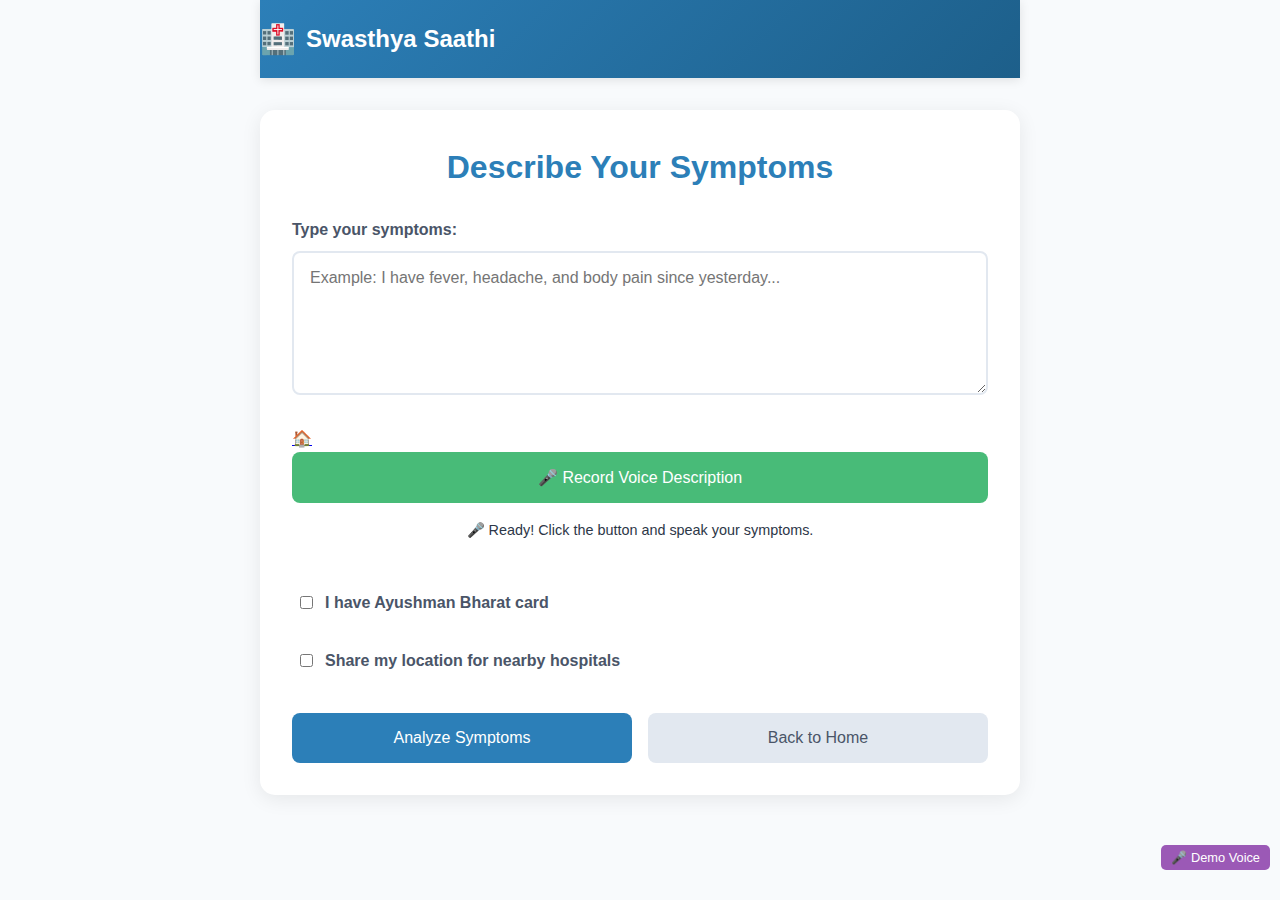
<file: frontend/symptoms.html>
<!DOCTYPE html>
<html lang="en">
<head>
    <meta charset="UTF-8">
    <meta name="viewport" content="width=device-width, initial-scale=1.0">
    <title>Describe Symptoms - Swasthya Saathi</title>
    <link rel="stylesheet" href="css/style.css">
    <style>
        /* Voice Input Specific Styles */
        .voice-btn.recording {
            background: #e74c3c !important;
            animation: pulse 1.5s infinite;
        }
        
        @keyframes pulse {
            0% { transform: scale(1); }
            50% { transform: scale(1.05); }
            100% { transform: scale(1); }
        }
        
        .voice-status {
            min-height: 20px;
            margin-top: 0.5rem;
            font-size: 0.9rem;
            text-align: center;
            transition: all 0.3s ease;
            padding: 8px;
            border-radius: 5px;
        }
        
        .voice-status.listening {
            background: #e8f5e8;
            color: #27ae60;
            border: 1px solid #27ae60;
        }
        
        .voice-status.error {
            background: #ffebee;
            color: #e74c3c;
            border: 1px solid #e74c3c;
        }
        
        .voice-status.ready {
            background: #e3f2fd;
            color: #1976d2;
            border: 1px solid #1976d2;
        }
    </style>
</head>
<body>
    <div class="container">
        <header>
            <div class="logo">
                <span class="logo-icon">🏥</span>
                <span>Swasthya Saathi</span>
            </div>
        </header>

        <main class="symptoms-container">
            <h1>Describe Your Symptoms</h1>
            
            <div class="input-methods">
                <!-- Text Input -->
                <div class="text-input-section">
                    <label for="symptomsText">Type your symptoms:</label>
                    <textarea 
                        id="symptomsText" 
                        placeholder="Example: I have fever, headache, and body pain since yesterday..."
                        rows="6"
                    ></textarea>
                </div>
<!-- Home Button -->
<a href="index.html" class="home-btn" title="Go to Home">🏠</a>
                <!-- Voice Input -->
                <div class="voice-input-section">
                    <button id="voiceBtn" class="voice-btn">
                        🎤 Record Voice Description
                    </button>
                    <div id="voiceStatus" class="voice-status">
                        Click the button and speak your symptoms
                    </div>
                </div>
            </div>

            <!-- Additional Options -->
            <div class="additional-options">
                <label class="checkbox-container">
                    <input type="checkbox" id="ayushmanCard">
                    <span class="checkmark"></span>
                    I have Ayushman Bharat card
                </label>

                <div id="ayushmanDetails" class="ayushman-details hidden">
                    <input type="text" id="ayushmanNumber" placeholder="Ayushman card number (optional)">
                </div>

                <label class="checkbox-container">
                    <input type="checkbox" id="shareLocation">
                    <span class="checkmark"></span>
                    Share my location for nearby hospitals
                </label>
            </div>

            <!-- Action Buttons -->
            <div class="action-buttons">
                <button id="analyzeBtn" class="btn primary-btn">Analyze Symptoms</button>
                <button id="backBtn" class="btn secondary-btn">Back to Home</button>
            </div>

            <!-- Loading Indicator -->
            <div id="loading" class="loading hidden">
                <div class="spinner"></div>
                <p>Analyzing your symptoms with AI...</p>
            </div>
        </main>
    </div>

    <script>
        // Voice Input Class
        class VoiceInput {
            constructor() {
                this.recognition = null;
                this.isRecording = false;
                this.finalTranscript = '';
                this.isSupported = false;
                this.setupSpeechRecognition();
                this.bindEvents();
            }
            
            setupSpeechRecognition() {
                // Check browser support
                const SpeechRecognition = window.SpeechRecognition || window.webkitSpeechRecognition;
                
                if (!SpeechRecognition) {
                    this.showNotSupported();
                    return;
                }
                
                this.recognition = new SpeechRecognition();
                this.recognition.continuous = false;
                this.recognition.interimResults = true;
                this.recognition.maxAlternatives = 1;
                
                // Set language based on user preference
                const language = localStorage.getItem('preferredLanguage') || 'en';
                this.recognition.lang = language === 'hi' ? 'hi-IN' : 'en-IN';
                
                this.recognition.onstart = () => {
                    this.isRecording = true;
                    this.finalTranscript = '';
                    this.updateUI('listening');
                    console.log('Voice recognition started...');
                };
                
                this.recognition.onresult = (event) => {
                    let interimTranscript = '';
                    
                    for (let i = event.resultIndex; i < event.results.length; ++i) {
                        if (event.results[i].isFinal) {
                            this.finalTranscript += event.results[i][0].transcript;
                        } else {
                            interimTranscript += event.results[i][0].transcript;
                        }
                    }
                    
                    // Update textarea with both final and interim results
                    const fullText = this.finalTranscript + interimTranscript;
                    document.getElementById('symptomsText').value = fullText;
                    
                    // Update status with interim results
                    if (interimTranscript) {
                        this.updateStatus(`Listening: "${interimTranscript}"`);
                    }
                };
                
                this.recognition.onend = () => {
                    this.isRecording = false;
                    this.updateUI('stopped');
                    if (this.finalTranscript) {
                        this.updateStatus('✅ Recording completed! Click to record again.');
                        console.log('Final transcript:', this.finalTranscript);
                    } else {
                        this.updateStatus('🔄 Ready to record. Click the button to start.');
                    }
                };
                
                this.recognition.onerror = (event) => {
                    this.isRecording = false;
                    console.error("Speech recognition error:", event.error);
                    
                    let errorMessage = 'Error: ';
                    switch(event.error) {
                        case 'no-speech':
                            errorMessage = 'No speech detected. Please try again.';
                            break;
                        case 'audio-capture':
                            errorMessage = 'No microphone found. Please check your microphone.';
                            break;
                        case 'not-allowed':
                            errorMessage = 'Microphone access denied. Please allow microphone permissions.';
                            break;
                        default:
                            errorMessage = `Error: ${event.error}. Please try again.`;
                    }
                    
                    this.updateUI('error', errorMessage);
                };
                
                this.isSupported = true;
                this.updateStatus('🎤 Ready! Click the button and speak your symptoms.');
            }
            
            bindEvents() {
                document.getElementById('voiceBtn').addEventListener('click', () => {
                    if (this.isRecording) {
                        this.stopRecording();
                    } else {
                        this.startRecording();
                    }
                });
                
                // Also start recording when spacebar is pressed (accessibility)
                document.addEventListener('keydown', (e) => {
                    if (e.code === 'Space' && document.activeElement.id !== 'symptomsText') {
                        e.preventDefault();
                        if (!this.isRecording) {
                            this.startRecording();
                        }
                    }
                });
            }
            
            startRecording() {
                if (!this.isSupported) {
                    this.updateStatus('❌ Voice input not supported in your browser.');
                    return;
                }
                
                if (this.recognition) {
                    try {
                        this.recognition.start();
                        console.log('Starting voice recording...');
                    } catch (error) {
                        console.error("Error starting recognition:", error);
                        this.updateUI('error', 'Cannot start recording. Please try again.');
                    }
                }
            }
            
            stopRecording() {
                if (this.recognition && this.isRecording) {
                    this.recognition.stop();
                    console.log('Stopping voice recording...');
                }
            }
            
            updateUI(state, message = '') {
                const voiceBtn = document.getElementById('voiceBtn');
                const voiceStatus = document.getElementById('voiceStatus');
                
                // Remove all classes first
                voiceStatus.className = 'voice-status';
                
                switch(state) {
                    case 'listening':
                        voiceBtn.innerHTML = '⏹️ Stop Recording';
                        voiceBtn.classList.add('recording');
                        voiceStatus.classList.add('listening');
                        voiceStatus.textContent = message || '🎤 Listening... Speak now!';
                        break;
                    case 'stopped':
                        voiceBtn.innerHTML = '🎤 Record Voice Description';
                        voiceBtn.classList.remove('recording');
                        voiceStatus.classList.add('ready');
                        break;
                    case 'error':
                        voiceBtn.innerHTML = '🎤 Record Voice Description';
                        voiceBtn.classList.remove('recording');
                        voiceStatus.classList.add('error');
                        voiceStatus.textContent = message;
                        break;
                }
            }
            
            updateStatus(message) {
                const voiceStatus = document.getElementById('voiceStatus');
                voiceStatus.textContent = message;
            }
            
            showNotSupported() {
                document.getElementById('voiceBtn').disabled = true;
                document.getElementById('voiceBtn').innerHTML = '🎤 Voice Not Supported';
                this.updateStatus('Voice input not supported in your browser. Please use Chrome, Edge, or Safari.');
                this.updateUI('error');
            }
        }

        // Global variables
        let userLocation = null;
        const BACKEND_URL = 'http://localhost:5000';

        // DOM Content Loaded
        document.addEventListener('DOMContentLoaded', function() {
            console.log('Symptom page loaded');
            
            // Initialize Voice Input
            window.voiceInput = new VoiceInput();
            
            // Load saved language preference
            const savedLanguage = localStorage.getItem('preferredLanguage') || 'en';
            console.log('Language preference:', savedLanguage);
            
            // Set up event listeners
            setupEventListeners();
            
            // Get user location if permitted
            getUserLocation();
        });

        function setupEventListeners() {
            // Analyze button
            document.getElementById('analyzeBtn').addEventListener('click', analyzeSymptoms);
            
            // Back button
            document.getElementById('backBtn').addEventListener('click', () => {
                window.location.href = 'index.html';
            });
            
            // Ayushman card toggle
            document.getElementById('ayushmanCard').addEventListener('change', function() {
                const detailsDiv = document.getElementById('ayushmanDetails');
                detailsDiv.classList.toggle('hidden', !this.checked);
            });
            
            // Share location toggle
            document.getElementById('shareLocation').addEventListener('change', function() {
                if (this.checked && !userLocation) {
                    getUserLocation();
                }
            });
            
            // Enter key support for textarea (Ctrl+Enter to analyze)
            document.getElementById('symptomsText').addEventListener('keydown', function(e) {
                if (e.ctrlKey && e.key === 'Enter') {
                    analyzeSymptoms();
                }
            });
            
            // Real-time character count for symptoms
            document.getElementById('symptomsText').addEventListener('input', function() {
                updateSymptomsCounter();
            });
        }

        function updateSymptomsCounter() {
            const textarea = document.getElementById('symptomsText');
            const text = textarea.value;
            // You can add a character counter here if needed
            console.log('Symptoms length:', text.length);
        }

        async function analyzeSymptoms() {
            const symptomsText = document.getElementById('symptomsText').value.trim();
            const ayushmanCard = document.getElementById('ayushmanCard').checked;
            const language = localStorage.getItem('preferredLanguage') || 'en';
            
            if (!symptomsText) {
                alert('Please describe your symptoms or use voice recording');
                return;
            }
            
            // Save symptoms for history
            localStorage.setItem('lastSymptoms', symptomsText);
            
            console.log('Starting symptom analysis...');
            console.log('Symptoms:', symptomsText);
            console.log('Ayushman Card:', ayushmanCard);
            console.log('Language:', language);
            
            // Show loading
            const loading = document.getElementById('loading');
            loading.classList.remove('hidden');
            
            try {
                const requestData = {
                    symptoms: symptomsText,
                    language: language,
                    ayushman_card: ayushmanCard,
                    location: userLocation || { lat: 28.6139, lng: 77.2090 } // Default to Delhi
                };
                
                console.log('Sending request to backend...', requestData);
                
                const response = await fetch(`${BACKEND_URL}/triage`, {
                    method: 'POST',
                    headers: {
                        'Content-Type': 'application/json',
                    },
                    body: JSON.stringify(requestData)
                });
                
                console.log('Response status:', response.status);
                
                if (!response.ok) {
                    const errorData = await response.json();
                    throw new Error(errorData.error || `HTTP error! status: ${response.status}`);
                }
                
                const result = await response.json();
                console.log('Backend response:', result);
                
                if (result.error) {
                    throw new Error(result.error);
                }
                
                // Store result and redirect to results page
                localStorage.setItem('triageResult', JSON.stringify(result));
                window.location.href = 'results.html';
                
            } catch (error) {
                console.error('Error:', error);
                alert('Failed to analyze symptoms. Please check if backend is running and try again.\n\nError: ' + error.message);
            } finally {
                loading.classList.add('hidden');
            }
        }

        function getUserLocation() {
            if (!navigator.geolocation) {
                console.log("Geolocation is not supported by this browser.");
                alert("Geolocation is not supported by your browser. Using default location.");
                userLocation = { lat: 28.6139, lng: 77.2090 }; // Default to Delhi
                return;
            }
            
            console.log("Requesting user location...");
            
            navigator.geolocation.getCurrentPosition(
                (position) => {
                    userLocation = {
                        lat: position.coords.latitude,
                        lng: position.coords.longitude
                    };
                    console.log("Location obtained:", userLocation);
                    alert("📍 Location accessed successfully! We'll find hospitals near you.");
                },
                (error) => {
                    console.log("Error getting location:", error.message);
                    userLocation = { lat: 28.6139, lng: 77.2090 }; // Default to Delhi
                    alert("Could not access your location. Using default location for hospital search.");
                },
                {
                    enableHighAccuracy: true,
                    timeout: 10000,
                    maximumAge: 60000
                }
            );
        }

        // Demo function for testing voice input
        function demoVoiceInput() {
            const demoText = "I have been experiencing fever and headache since morning. Also feeling body pain and weakness.";
            document.getElementById('symptomsText').value = demoText;
            alert('Demo text added: "' + demoText + '"');
        }

        // Add demo button for testing (remove in production)
        const demoButton = document.createElement('button');
        demoButton.textContent = '🎤 Demo Voice';
        demoButton.style.position = 'fixed';
        demoButton.style.bottom = '30px';
        demoButton.style.right = '10px';
        demoButton.style.zIndex = '10000';
        demoButton.style.background = '#9b59b6';
        demoButton.style.color = 'white';
        demoButton.style.border = 'none';
        demoButton.style.padding = '5px 10px';
        demoButton.style.borderRadius = '5px';
        demoButton.style.cursor = 'pointer';
        demoButton.style.fontSize = '0.8rem';
        demoButton.onclick = demoVoiceInput;
        document.body.appendChild(demoButton);
    </script>
</body>
</html>
</file>
<file: frontend/css/style.css>
* {
    margin: 0;
    padding: 0;
    box-sizing: border-box;
    font-family: 'Segoe UI', Tahoma, Geneva, Verdana, sans-serif;
}

body {
    background-color: #f8fafc;
    color: #2d3748;
    line-height: 1.6;
}

.container {
    max-width: 800px;
    margin: 0 auto;
    padding: 0 20px;
}

/* Header */
header {
    background: linear-gradient(135deg, #2c7fb8 0%, #1d5f8a 100%);
    color: white;
    padding: 1rem 0;
    box-shadow: 0 2px 10px rgba(0,0,0,0.1);
}

.logo {
    font-size: 1.5rem;
    font-weight: bold;
    display: flex;
    align-items: center;
    gap: 10px;
}

.logo-icon {
    font-size: 1.8rem;
}

/* Symptoms Container */
.symptoms-container {
    background: white;
    margin: 2rem 0;
    padding: 2rem;
    border-radius: 15px;
    box-shadow: 0 4px 20px rgba(0,0,0,0.08);
}

.symptoms-container h1 {
    color: #2c7fb8;
    margin-bottom: 1.5rem;
    text-align: center;
}

/* Input Methods */
.input-methods {
    margin-bottom: 2rem;
}

.text-input-section,
.voice-input-section {
    margin-bottom: 1.5rem;
}

label {
    display: block;
    margin-bottom: 0.5rem;
    font-weight: 600;
    color: #4a5568;
}

textarea {
    width: 100%;
    padding: 1rem;
    border: 2px solid #e2e8f0;
    border-radius: 8px;
    font-size: 1rem;
    resize: vertical;
    transition: border-color 0.3s;
}

textarea:focus {
    outline: none;
    border-color: #2c7fb8;
}

/* Voice Input */
.voice-btn {
    width: 100%;
    padding: 1rem;
    background: #48bb78;
    color: white;
    border: none;
    border-radius: 8px;
    font-size: 1rem;
    cursor: pointer;
    transition: background-color 0.3s;
}

.voice-btn:hover {
    background: #38a169;
}

.voice-status {
    margin-top: 0.5rem;
    font-size: 0.9rem;
    text-align: center;
}

/* Additional Options */
.additional-options {
    margin-bottom: 2rem;
}

.checkbox-container {
    display: flex;
    align-items: center;
    margin-bottom: 1rem;
    cursor: pointer;
    padding: 0.5rem;
    border-radius: 6px;
    transition: background-color 0.2s;
}

.checkbox-container:hover {
    background-color: #f7fafc;
}

.checkbox-container input {
    margin-right: 0.75rem;
}

.ayushman-details {
    margin-left: 2rem;
    margin-top: 0.5rem;
}

.ayushman-details input {
    width: 100%;
    padding: 0.75rem;
    border: 1px solid #e2e8f0;
    border-radius: 6px;
}

/* Buttons */
.action-buttons {
    display: flex;
    gap: 1rem;
}

.btn {
    flex: 1;
    padding: 1rem;
    border: none;
    border-radius: 8px;
    font-size: 1rem;
    cursor: pointer;
    transition: all 0.3s;
}

.primary-btn {
    background: #2c7fb8;
    color: white;
}

.primary-btn:hover {
    background: #1d5f8a;
    transform: translateY(-2px);
}

.secondary-btn {
    background: #e2e8f0;
    color: #4a5568;
}

.secondary-btn:hover {
    background: #cbd5e0;
}

/* Loading */
.loading {
    text-align: center;
    padding: 2rem;
}

.spinner {
    border: 4px solid #f3f3f3;
    border-top: 4px solid #2c7fb8;
    border-radius: 50%;
    width: 40px;
    height: 40px;
    animation: spin 1s linear infinite;
    margin: 0 auto 1rem;
}

@keyframes spin {
    0% { transform: rotate(0deg); }
    100% { transform: rotate(360deg); }
}

/* Utility Classes */
.hidden {
    display: none !important;
}

/* Mobile Responsive */
@media (max-width: 768px) {
    .container {
        padding: 0 15px;
    }
    
    .symptoms-container {
        margin: 1rem 0;
        padding: 1.5rem;
    }
    
    .action-buttons {
        flex-direction: column;
    }
    
    .logo {
        font-size: 1.3rem;
    }
}
/* Voice Input Improvements */
.voice-btn.recording {
    background: #e74c3c !important;
    animation: pulse 1.5s infinite;
}

@keyframes pulse {
    0% { transform: scale(1); }
    50% { transform: scale(1.05); }
    100% { transform: scale(1); }
}

.voice-status {
    min-height: 20px;
    margin-top: 0.5rem;
    font-size: 0.9rem;
    text-align: center;
    transition: all 0.3s ease;
}
.form-section {
    background: #f8fafc;
    padding: 15px;
    border-radius: 8px;
    margin: 15px 0;
    border-left: 4px solid #2c7fb8;
}

.form-section h4 {
    color: #2c7fb8;
    margin-bottom: 10px;
}

.time-input-group {
    display: flex;
    gap: 10px;
    margin: 5px 0;
}

.time-input-group input {
    flex: 1;
}

.phone-number-display {
    background: #e8f5e8;
    padding: 10px;
    border-radius: 5px;
    margin: 10px 0;
    border-left: 4px solid #27ae60;
}
</file>
